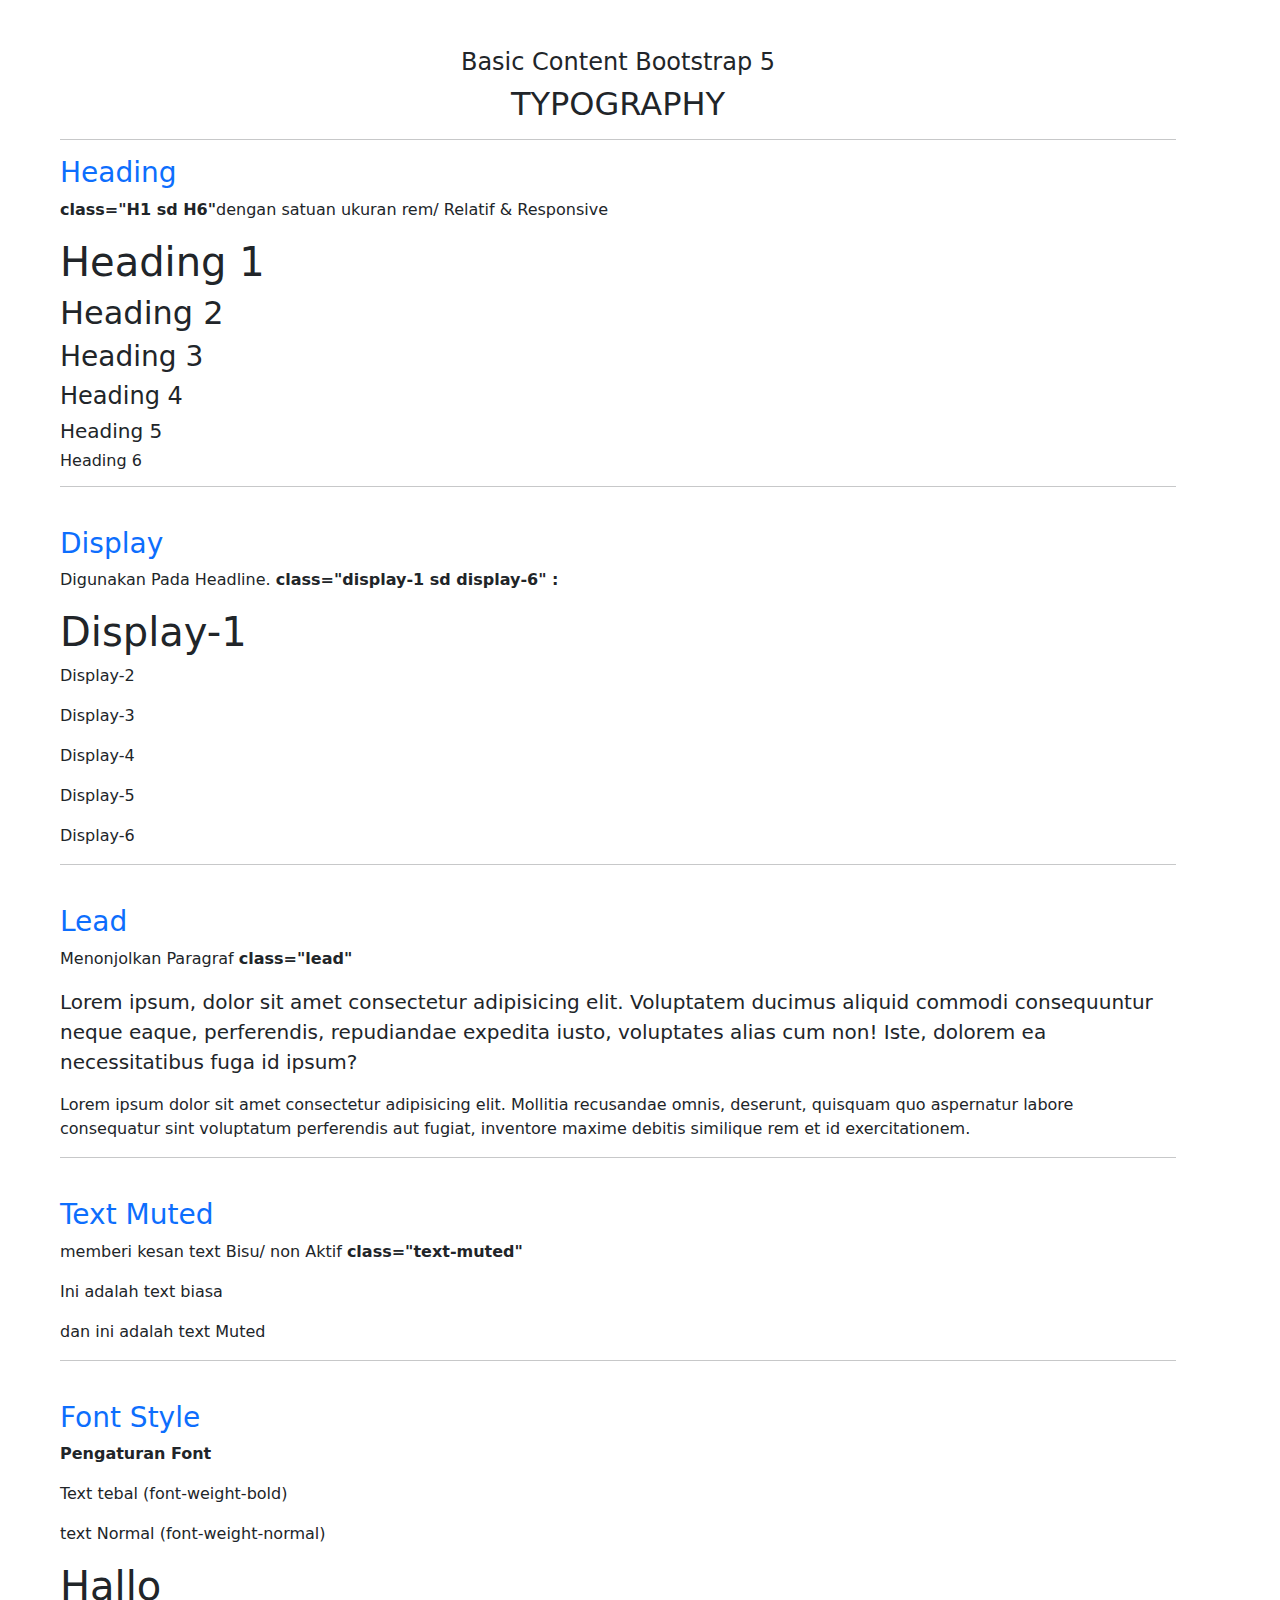
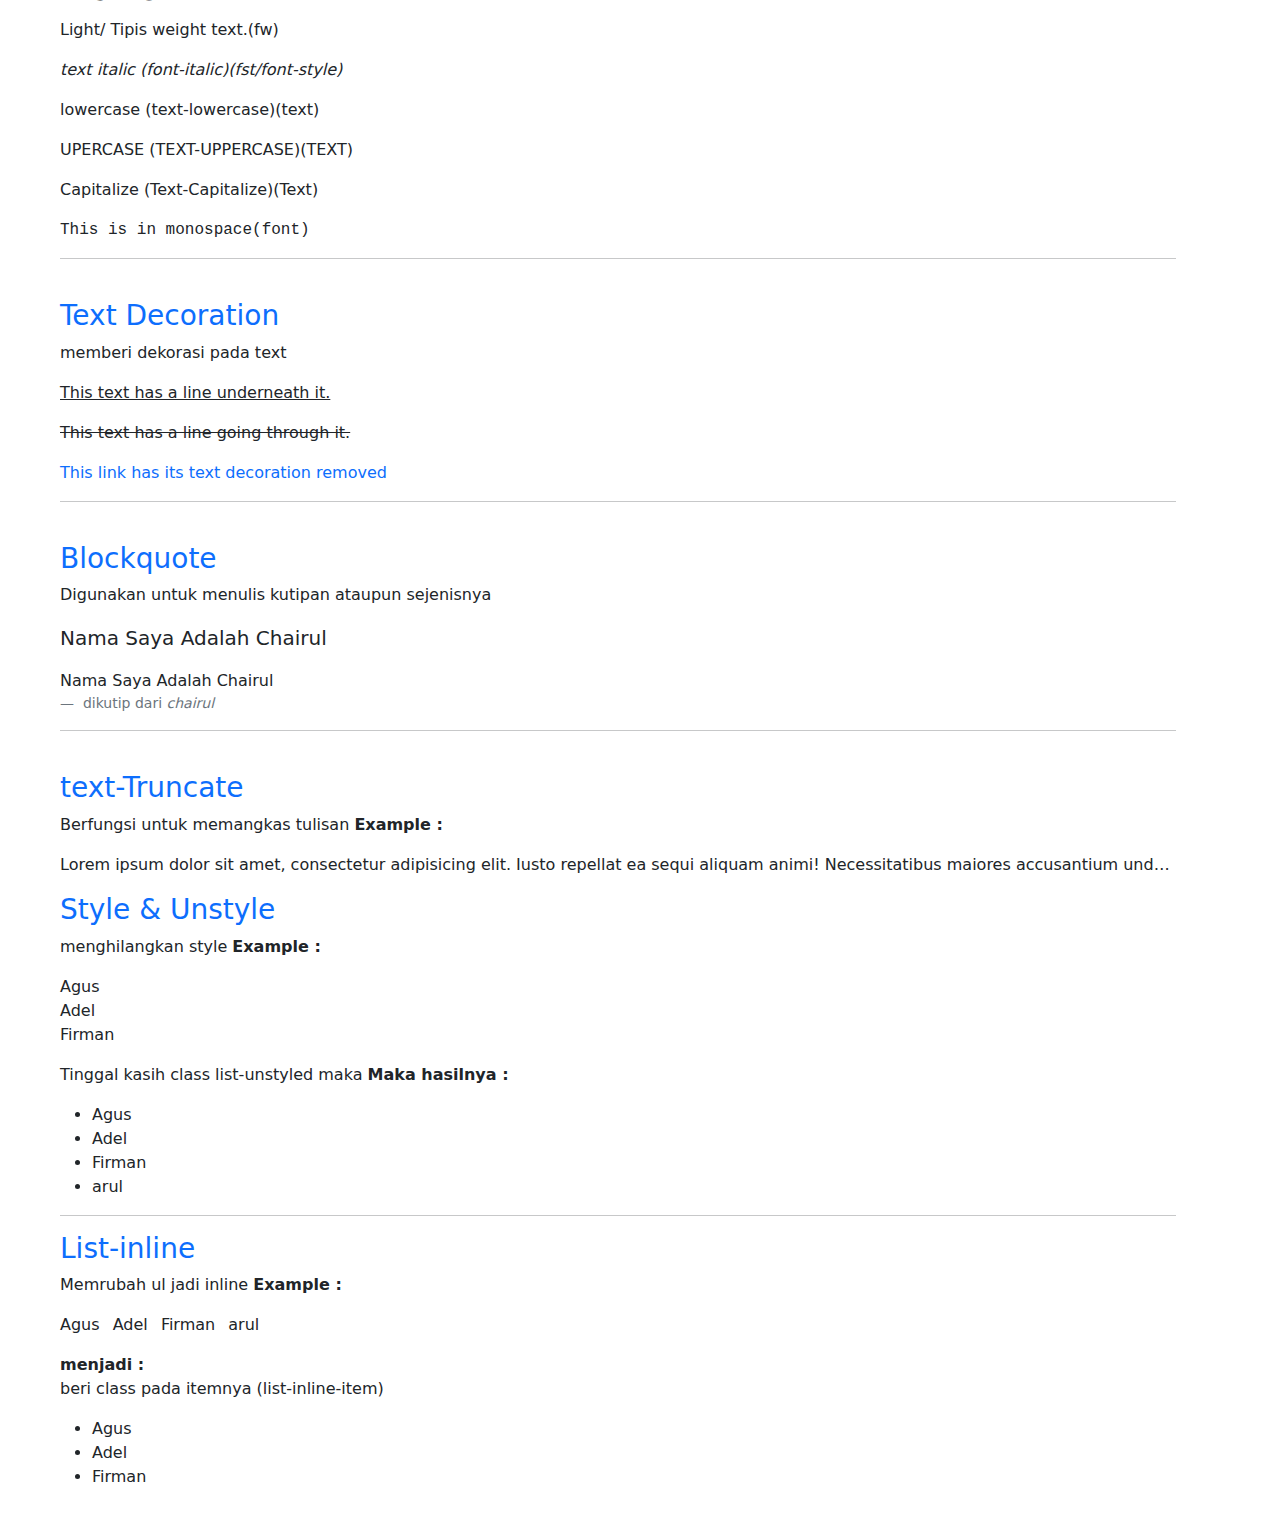
<file: basic content bootstrap 5.html>
<!doctype html>
<html lang="en">

<head>
    <!-- Required meta tags -->
    <meta charset="utf-8">
    <meta name="viewport" content="width=device-width, initial-scale=1">

    <!-- Bootstrap CSS -->
    <link href="css/bootstrap.css" rel="stylesheet">

    <title>Basic Content Bootstrap 5s</title>
</head>

<body>
    <div class="container m-5">

        <h4 class="text-center">Basic Content Bootstrap 5</h4>
        <h2 class="text-center">TYPOGRAPHY</h2>
        <hr>





        <!-- Lets Begin -->

        <!-- 1. Heading -->
        <h3 class="text-primary">Heading</h3>
        <p> <b>class="H1 sd H6"</b>dengan satuan ukuran rem/ Relatif & Responsive</p>

        <h1>Heading 1</h1>
        <h2>Heading 2</h2>
        <h3>Heading 3</h3>
        <h4>Heading 4</h4>
        <h5>Heading 5</h5>
        <h6>Heading 6</h6>
        <hr>
        <br>

        <!-- 2. Display -->
        <h3 class="text-primary">Display</h3>
        <p>Digunakan Pada Headline. <b>class="display-1 sd display-6" : </b>
        </p>
        <p></p>
        <h1>Display-1</h1>
        <p>Display-2</p>
        <p>Display-3</p>
        <p>Display-4</p>
        <p>Display-5</p>
        <p>Display-6</p>
        <hr>
        <br>

        <!-- 3. Lead -->
        <h3 class="text-primary">Lead</h3>
        <p>Menonjolkan Paragraf
            <b>class="lead" </b>
        </p>

        <p class="lead">Lorem ipsum, dolor sit amet consectetur adipisicing elit. Voluptatem ducimus aliquid commodi
            consequuntur
            neque
            eaque, perferendis, repudiandae expedita iusto, voluptates alias cum non! Iste, dolorem ea
            necessitatibus
            fuga
            id ipsum?</p>

        <p>Lorem ipsum dolor sit amet consectetur adipisicing elit. Mollitia recusandae omnis, deserunt,
            quisquam quo
            aspernatur labore consequatur sint voluptatum perferendis aut fugiat, inventore maxime debitis similique rem
            et id exercitationem.</p>

        <hr>
        <br>

        <!-- 4. Text Muted -->
        <h3 class="text-primary">Text Muted</h3>
        <p class="text-mutedss">memberi kesan text Bisu/ non Aktif <b>class="text-muted"</b></p>

        <p>Ini adalah text biasa</p>
        <p>dan ini adalah text Muted</p>
        <hr>
        <br>


        <!-- 5. Font Style -->
        <h3 class="text-primary">Font Style</h3>
        <p class="fw-bold">Pengaturan Font</p>

        <p>Text tebal (font-weight-bold)</p>
        <p>text Normal (font-weight-normal)</p>
        <h1>Hallo</h1>
        <p class="fw-light">Light/ Tipis weight text.(fw)</p>
        <p class="fst-italic">text italic (font-italic)(fst/font-style)</p>
        <p class="text-lowercase">LOWERCASE (text-lowercase)(text)</p>
        <P class="text-uppercase">upercase (text-uppercase)(text)</P>
        <p class="text-capitalize">capitalize (text-capitalize)(text)</p>
        <p class="font-monospace">This is in monospace(font)</p>

        <hr>
        <br>
        <!-- 6. Text Decoration -->
        <h3 class="text-primary">Text Decoration</h3>
        <p>memberi dekorasi pada text</p>

        <p class="text-decoration-underline">This text has a line underneath it.</p>
        <p class="text-decoration-line-through">This text has a line going through it.</p>
        <a href="#" class="text-decoration-none">This link has its text decoration removed</a>
        <hr>
        <br>

        <!-- 7. membuat Blockquuote -->
        <h3 class="text-primary">Blockquote</h3>
        <p>Digunakan untuk menulis kutipan ataupun sejenisnya</p>

        <blockquote class="blockquote">
            <p class="text-capitalize">nama saya adalah chairul</p>
        </blockquote>
        <figure class="text-start">
            <blockquote class="Blockquote">
                <p class="text-capitalize">nama saya adalah chairul</p>
            </blockquote>
            <figcaption class="blockquote-footer">
                dikutip dari <cite> chairul </cite>
            </figcaption>
        </figure>

        <hr>
        <br>

        <!-- 8. Text Truncate -->

        <h3 class="text-primary">text-Truncate</h3>
        <p>Berfungsi untuk memangkas tulisan <b>Example : </b></p>
        <p class="text-truncate">Lorem ipsum dolor sit amet, consectetur adipisicing elit. Iusto repellat ea sequi aliquam animi! Necessitatibus maiores accusantium unde. Sed nobis exercitationem perspiciatis amet laudantium quaerat, deserunt nisi, fuga doloribus repudiandae magni esse quis cum molestias officiis reprehenderit harum! Porro deleniti aut totam ducimus sequi ipsam molestiae culpa explicabo voluptate. Quia, assumenda reprehenderit eos nihil quam necessitatibus omnis est tempora aliquam eaque laboriosam neque ea! Consequuntur unde eos labore, molestias vel voluptate quos harum enim officia repellat deleniti cupiditate laborum vero atque, rem error perspiciatis quidem nostrum obcaecati culpa recusandae, facere tenetur. Quis voluptas ratione, dolor recusandae in beatae quos assumenda sit, veniam cum accusamus ipsam odio deserunt iusto amet iste harum cumque laudantium accusantium cupiditate rerum! Quaerat, aspernatur veniam, itaque alias similique ut, perferendis mollitia accusantium illum quasi voluptas. Dolorem, saepe. Quos, sequi in? Ut ab laborum, vero optio quibusdam repudiandae facilis facere voluptas placeat ex eius dolores. Incidunt similique iste eaque vel numquam voluptate velit quidem accusantium ipsam! Mollitia magnam eum, quasi dolorem neque voluptatum harum magni! Illum tempora recusandae ullam numquam, cupiditate eaque reprehenderit, earum dolores illo quasi aliquid ipsam adipisci dolor, asperiores obcaecati incidunt suscipit? Praesentium qui iure nisi odio quasi ex architecto nostrum beatae aliquam quae?</p>

        <h3 class="text-primary">Style & Unstyle</h3>
        <p>menghilangkan style <b>Example : </b></p>

        <ul class="list-unstyled">
            <li>Agus</li>
            <li>Adel</li>
            <li>Firman</li>
        </ul>

        <p>Tinggal kasih class list-unstyled maka <b>Maka hasilnya : </b></p>


        <ul>
            <li>Agus</li>
            <li>Adel</li>
            <li>Firman</li>
            <li>arul</li>
        </ul>

        <hr>

        <h3 class="text-primary">List-inline</h3>
        <p>Memrubah ul jadi inline <b>Example : </b></p>
        <ul class="list-inline">
            <li class="list-inline-item">Agus</li>
            <li class="list-inline-item">Adel</li>
            <li class="list-inline-item">Firman</li>
            <li class="list-inline-item">arul</li>
        </ul>

        <b>menjadi : </b>
        <p>beri class pada itemnya (list-inline-item)</p>
        <ul>
            <li>Agus</li>
            <li>Adel</li>
            <li>Firman</li>
        </ul>


        <!-- End Session Learn Typography -->
        <!-- Thank You -->








    </div>

    <!-- Bootstrap Javascript -->
    <script src="js/bootstrap.js"></script>

    <!-- Popper Javascript -->
    <script src="js/popper.min.js"></script>
</body>

</html>
</file>
